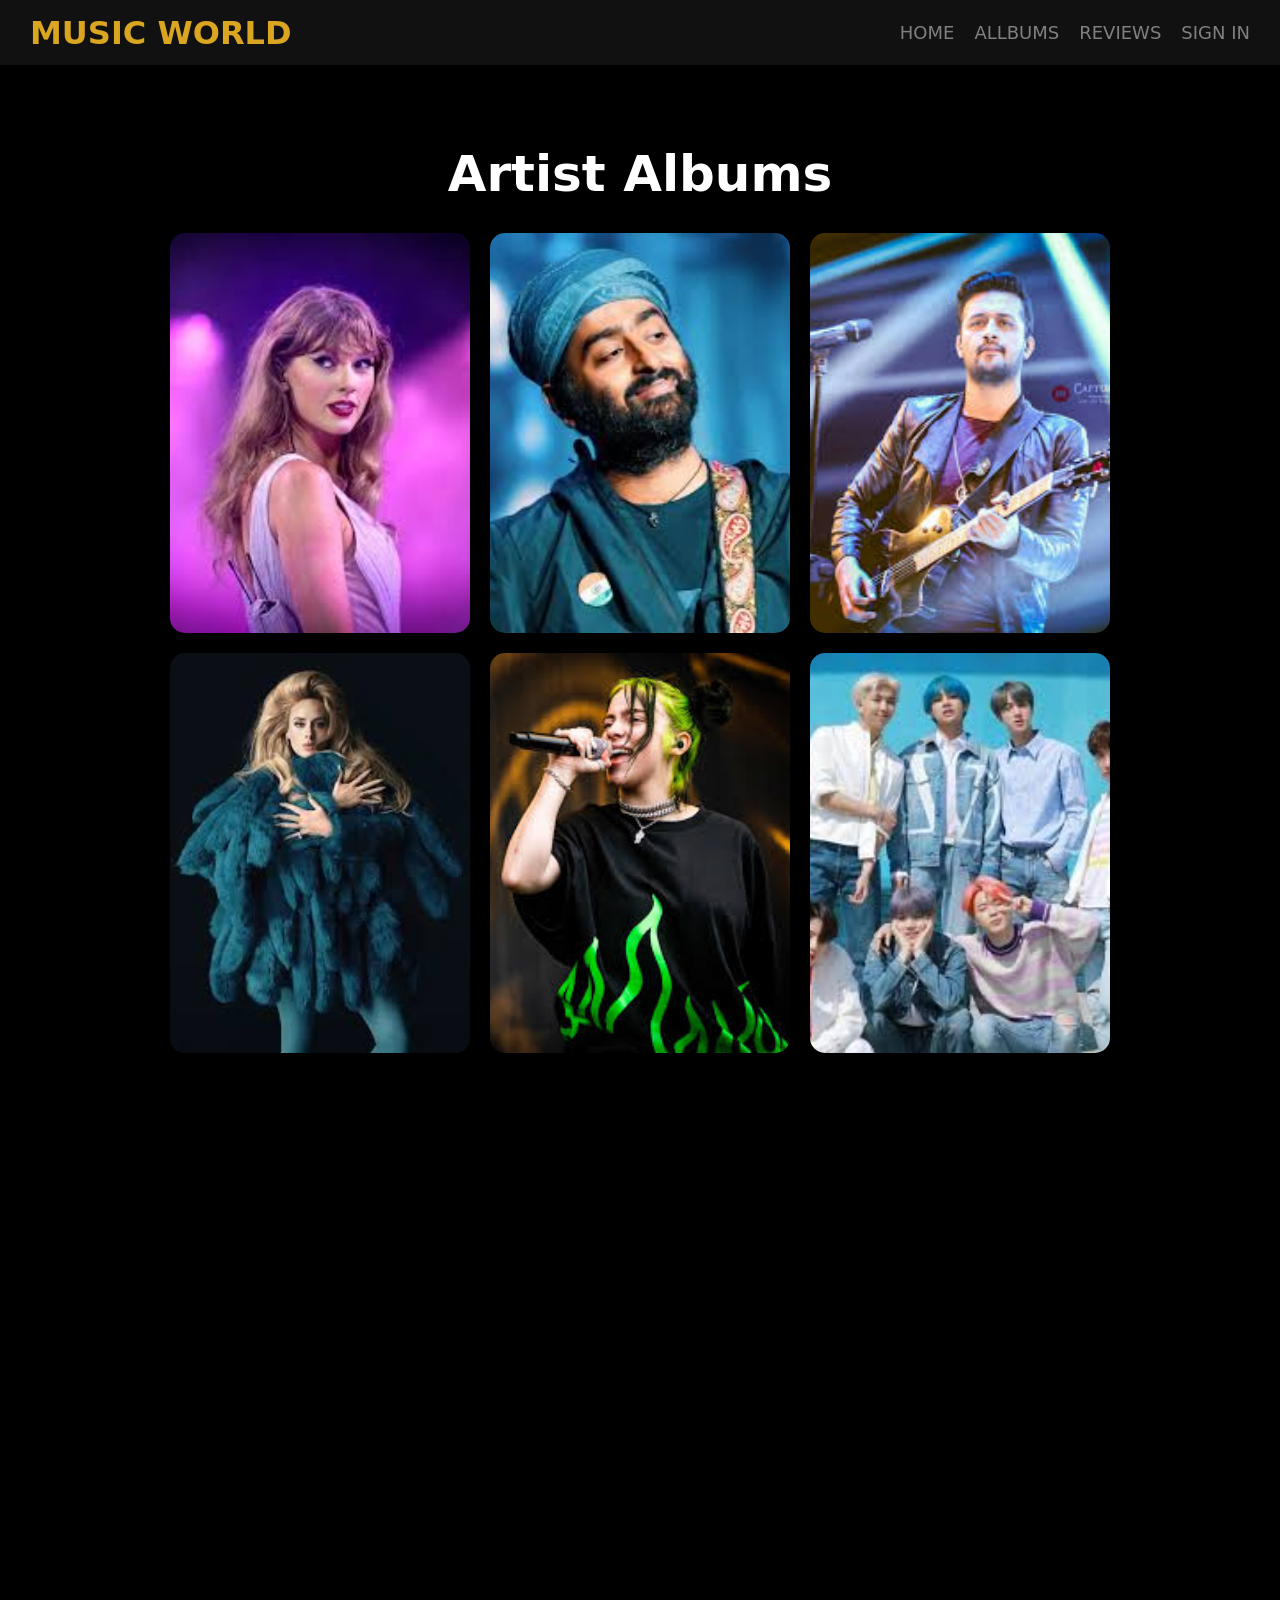
<file: allbums.html>
<!DOCTYPE html>
<html lang="en">
<head>
  <meta charset="UTF-8" />
  <meta name="viewport" content="width=device-width, initial-scale=1.0" />
  <title>MusicWorld - Albums</title>

  <!-- Main CSS -->
  <link rel="stylesheet" href="index.css" />

  <!-- AOS (Animate On Scroll) Library CSS -->
  <link href="https://unpkg.com/aos@2.3.1/dist/aos.css" rel="stylesheet" />

  <!-- Font Awesome for icons -->
  <link rel="stylesheet" href="https://cdnjs.cloudflare.com/ajax/libs/font-awesome/6.5.0/css/all.min.css" crossorigin="anonymous" referrerpolicy="no-referrer" />
</head>
<body>
  <!-- Navbar -->
  <div class="navigation">
    <div id="logo">
      <h1>MUSIC WORLD</h1>
    </div>
    <div class="menu-toggle" onclick="toggleMenu()">
      <i class="fas fa-bars"></i>
    </div>
    <div class="nav">
      <a href="index.html">HOME</a>
      <a href="allbums.html">ALLBUMS</a>
      <a href="reviews.html">REVIEWS</a>
      <a href="register.html">SIGN IN</a>
    </div>
  </div>

  <!-- Albums Page Content -->
  <section class="albums-page">
    <h1>Artist Albums</h1>

    <div class="album-grid">

      <!-- Taylor Swift -->
      <div class="album-card" style="background-image: url('./image/taylorswift.jpeg')" data-aos="zoom-in">
        <div class="album-overlay">
          <h2>Taylor Swift</h2>
          <p><strong>Genre:</strong> Pop, Country</p>
          <p><strong>Debut:</strong> 2006</p>
          <p><strong>Top Albums:</strong> Midnights, Folklore, Lover</p>
          <p><strong>Bio:</strong> Multi-Grammy award winner known for her storytelling lyrics and shift from country to pop.</p>
          <div class="album-actions">
            <button><i class="fas fa-headphones"></i> Listen</button>
            <button onclick="showLoginAlert()"><i class="fas fa-download"></i> Download</button>
          </div>
        </div>
      </div>

      <!-- Arijit Singh -->
      <div class="album-card" style="background-image: url('./image/arjithsingh.jpeg')" data-aos="zoom-in">
        <div class="album-overlay">
          <h2>Arijit Singh</h2>
          <p><strong>Genre:</strong> Romantic, Bollywood</p>
          <p><strong>Debut:</strong> 2011</p>
          <p><strong>Top Albums:</strong> Tum Hi Ho, Soulful Melodies</p>
          <p><strong>Bio:</strong> Indian playback singer with millions of fans and a soulful voice loved globally.</p>
          <div class="album-actions">
            <button><i class="fas fa-headphones"></i> Listen</button>
            <button onclick="showLoginAlert()"><i class="fas fa-download"></i> Download</button>
          </div>
        </div>
      </div>

      <!-- Atif Aslam -->
      <div class="album-card" style="background-image: url('./image/atifaslam.jpeg')" data-aos="zoom-in">
        <div class="album-overlay">
          <h2>Atif Aslam</h2>
          <p><strong>Genre:</strong> Pop, Rock</p>
          <p><strong>Debut:</strong> 2004</p>
          <p><strong>Top Albums:</strong> Doorie, Meri Kahani</p>
          <p><strong>Bio:</strong> Pakistani music star known for his emotional voice and popular ballads.</p>
          <div class="album-actions">
            <button><i class="fas fa-headphones"></i> Listen</button>
            <button onclick="showLoginAlert()"><i class="fas fa-download"></i> Download</button>
          </div>
        </div>
      </div>

      <!-- Adele -->
      <div class="album-card" style="background-image: url('./image/adele.jpeg')" data-aos="zoom-in">
        <div class="album-overlay">
          <h2>Adele</h2>
          <p><strong>Genre:</strong> Soul, Pop</p>
          <p><strong>Debut:</strong> 2008</p>
          <p><strong>Top Albums:</strong> 21, 25, 30</p>
          <p><strong>Bio:</strong> British singer-songwriter known for her deep voice and emotional ballads.</p>
          <div class="album-actions">
            <button><i class="fas fa-headphones"></i> Listen</button>
            <button onclick="showLoginAlert()"><i class="fas fa-download"></i> Download</button>
          </div>
        </div>
      </div>

      <!-- Billie Eilish -->
      <div class="album-card" style="background-image: url('./image/billieelish.jpeg')" data-aos="zoom-in">
        <div class="album-overlay">
          <h2>Billie Eilish</h2>
          <p><strong>Genre:</strong> Alternative, Pop</p>
          <p><strong>Debut:</strong> 2016</p>
          <p><strong>Top Albums:</strong> Happier Than Ever, When We All Fall Asleep</p>
          <p><strong>Bio:</strong> Young Grammy-winning artist known for her whispery vocals and bold style.</p>
          <div class="album-actions">
            <button><i class="fas fa-headphones"></i> Listen</button>
            <button onclick="showLoginAlert()"><i class="fas fa-download"></i> Download</button>
          </div>
        </div>
      </div>

      <!-- BTS -->
      <div class="album-card" style="background-image: url('./image/bts.jpeg')" data-aos="zoom-in">
        <div class="album-overlay">
          <h2>BTS</h2>
          <p><strong>Genre:</strong> K-Pop, Hip Hop</p>
          <p><strong>Debut:</strong> 2013</p>
          <p><strong>Top Albums:</strong> BE, Map of the Soul: 7</p>
          <p><strong>Bio:</strong> Global K-pop group from South Korea with a massive worldwide fan base.</p>
          <div class="album-actions">
            <button><i class="fas fa-headphones"></i> Listen</button>
            <button onclick="showLoginAlert()"><i class="fas fa-download"></i> Download</button>
          </div>
        </div>
      </div>

      <!-- Justin Bieber -->
      <div class="album-card" style="background-image: url('./image/justinbieber.jpeg')" data-aos="zoom-in">
        <div class="album-overlay">
          <h2>Justin Bieber</h2>
          <p><strong>Genre:</strong> Pop, R&B</p>
          <p><strong>Debut:</strong> 2009</p>
          <p><strong>Top Albums:</strong> Purpose, Justice</p>
          <p><strong>Bio:</strong> Canadian pop sensation who started young and rose to global stardom.</p>
          <div class="album-actions">
            <button><i class="fas fa-headphones"></i> Listen</button>
            <button onclick="showLoginAlert()"><i class="fas fa-download"></i> Download</button>
          </div>
        </div>
      </div>

      <!-- Selena Gomez -->
      <div class="album-card" style="background-image: url('./image/selenaghomez.jpeg')" data-aos="zoom-in">
        <div class="album-overlay">
          <h2>Selena Gomez</h2>
          <p><strong>Genre:</strong> Pop</p>
          <p><strong>Debut:</strong> 2009</p>
          <p><strong>Top Albums:</strong> Rare, Revival</p>
          <p><strong>Bio:</strong> American singer and actress known for her heartfelt pop music and advocacy.</p>
          <div class="album-actions">
            <button><i class="fas fa-headphones"></i> Listen</button>
            <button onclick="showLoginAlert()"><i class="fas fa-download"></i> Download</button>
          </div>
        </div>
      </div>

      <!-- Shreya Ghoshal -->
      <div class="album-card" style="background-image: url('./image/shreyaghoshal.jpeg')" data-aos="zoom-in">
        <div class="album-overlay">
          <h2>Shreya Ghoshal</h2>
          <p><strong>Genre:</strong> Classical, Bollywood</p>
          <p><strong>Debut:</strong> 2002</p>
          <p><strong>Top Albums:</strong> Devdas, Saans</p>
          <p><strong>Bio:</strong> Legendary Indian playback singer known for her sweet, powerful vocals.</p>
          <div class="album-actions">
            <button><i class="fas fa-headphones"></i> Listen</button>
            <button onclick="showLoginAlert()"><i class="fas fa-download"></i> Download</button>
          </div>
        </div>
      </div>

      <!-- The Weeknd -->
      <div class="album-card" style="background-image: url('./image/TheWeekend.jpeg')" data-aos="zoom-in">
        <div class="album-overlay">
          <h2>The Weeknd</h2>
          <p><strong>Genre:</strong> R&B, Pop</p>
          <p><strong>Debut:</strong> 2011</p>
          <p><strong>Top Albums:</strong> After Hours, Starboy</p>
          <p><strong>Bio:</strong> Canadian singer with a haunting voice and futuristic sound blending R&B and pop.</p>
          <div class="album-actions">
            <button><i class="fas fa-headphones"></i> Listen</button>
            <button onclick="showLoginAlert()"><i class="fas fa-download"></i> Download</button>
          </div>
        </div>
      </div>

    </div>
  </section>

  <!-- Scripts -->
  <script src="https://unpkg.com/aos@2.3.1/dist/aos.js"></script>
  <script>
    AOS.init();

    function showLoginAlert() {
      alert("Please login to download the album.");
    }

    function toggleMenu() {
      const nav = document.querySelector('.nav');
      nav.classList.toggle('active');
    }
  </script>
</body>
</html>
</file>
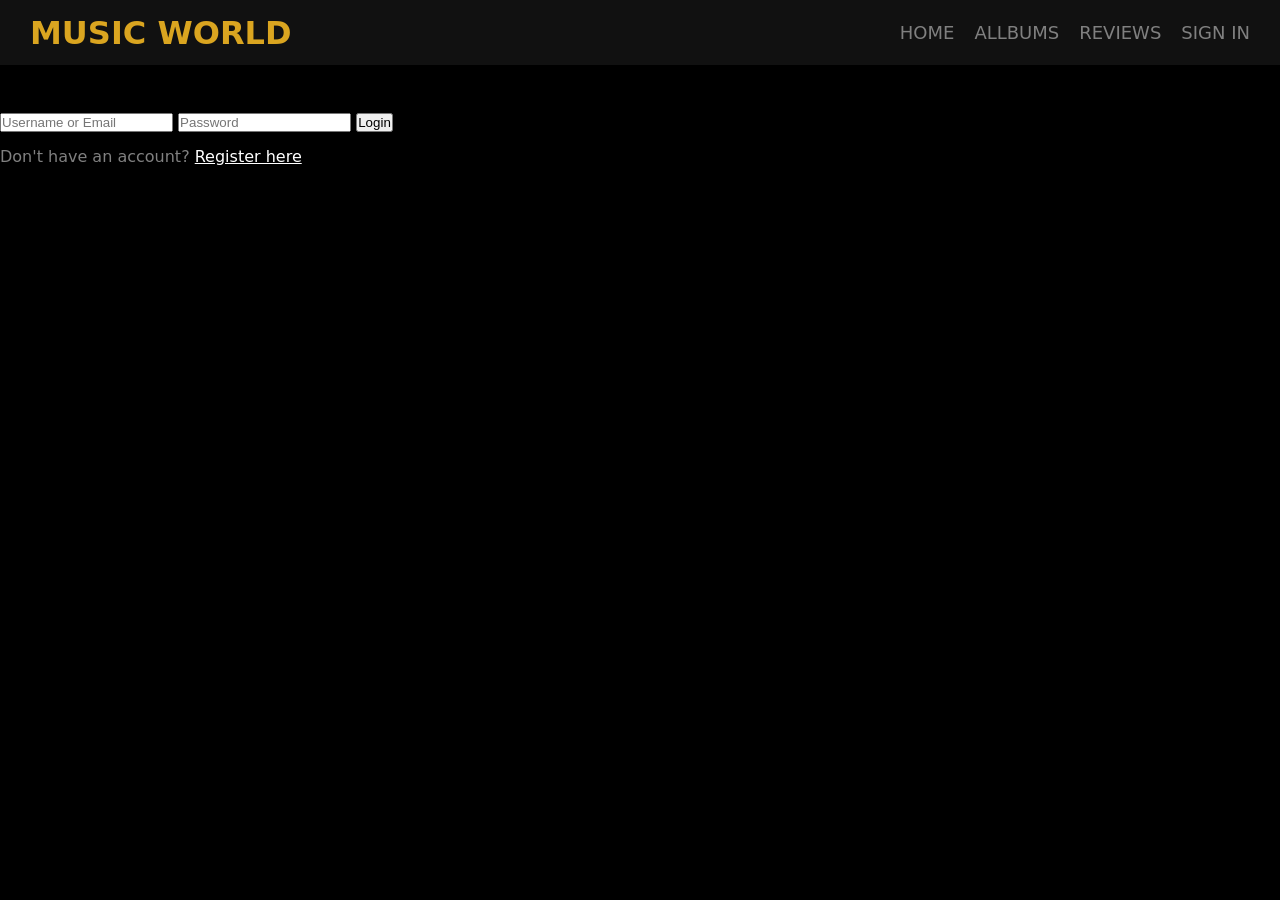
<file: login.html>
<!DOCTYPE html>
<html lang="en">
<head>
  <meta charset="UTF-8" />
  <meta name="viewport" content="width=device-width, initial-scale=1.0" />
  <title>Login - MusicWorld</title>
  <link rel="stylesheet" href="index.css"/>
</head>
<body>
  <!-- Navbar -->
  <div class="navigation">
    <div id="logo">
      <h1>MUSIC WORLD</h1>
    </div>
    <div class="menu-toggle" onclick="toggleMenu()">
      <i class="fas fa-bars"></i>
    </div>
    <div class="nav">
      <a href="index.html">HOME</a>
      <a href="allbums.html">ALLBUMS</a>
      <a href="reviews.html">REVIEWS</a>
      <a href="register.html">SIGN IN</a>
    </div>
  </div>
>

  <!-- Login Section -->
  <section class="login-page">
    <h1>Login</h1>
    <form action="#" method="post" class="login-form">
      <input type="text" name="username" placeholder="Username or Email" required />
      <input type="password" name="password" placeholder="Password" required />
      <button type="submit">Login</button>
    </form>
    <p class="login-link">Don't have an account? <a href="register.html">Register here</a></p>
  </section>
</body>
</html>
</file>
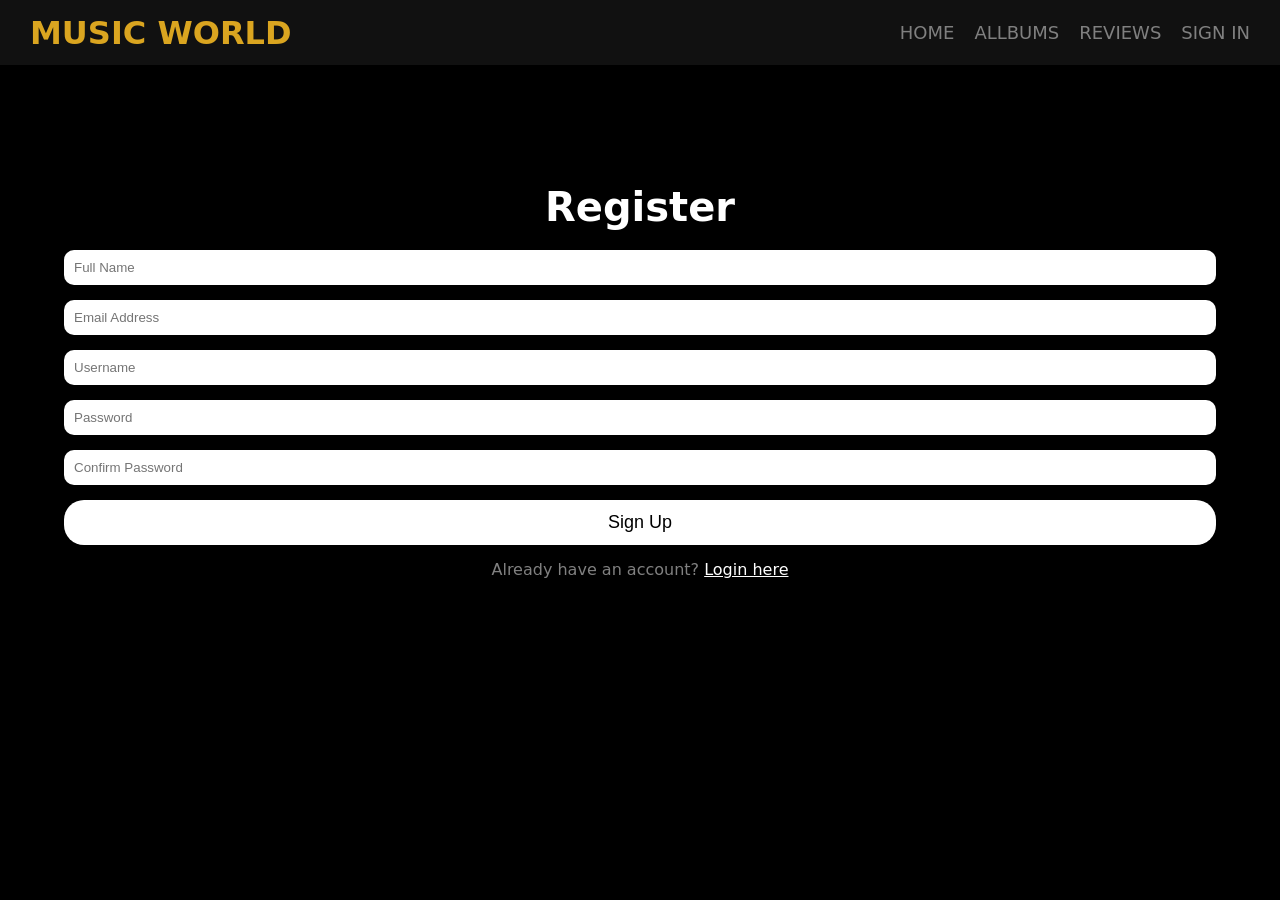
<file: register.html>
<!DOCTYPE html>
<html lang="en">
<head>
  <meta charset="UTF-8" />
  <meta name="viewport" content="width=device-width, initial-scale=1.0"/>
  <title>Register - MusicWorld</title>
  <link rel="stylesheet" href="index.css"/>
  <link rel="stylesheet" href="https://cdnjs.cloudflare.com/ajax/libs/font-awesome/6.5.0/css/all.min.css"/>
</head>
<body>
  <!-- Navbar -->
  <div class="navigation">
    <div id="logo">
      <h1>MUSIC WORLD</h1>
    </div>
    <div class="menu-toggle" onclick="toggleMenu()">
      <i class="fas fa-bars"></i>
    </div>
    <div class="nav" id="navMenu">
      <a href="index.html">HOME</a>
      <a href="allbums.html">ALLBUMS</a>
      <a href="reviews.html">REVIEWS</a>
      <a href="register.html">SIGN IN</a>
    </div>
  </div>z

  <!-- Register Form -->
  <section class="register-page">
    <h1>Register</h1>
    <form action="#" method="post" class="register-form">
      <input type="text" name="fullname" placeholder="Full Name" required />
      <input type="email" name="email" placeholder="Email Address" required />
      <input type="text" name="username" placeholder="Username" required />
      <input type="password" name="password" placeholder="Password" required />
      <input type="password" name="confirm_password" placeholder="Confirm Password" required />
      <button type="submit">Sign Up</button>
    </form>
    <p class="login-link">Already have an account? <a href="login.html">Login here</a></p>
  </section>

  <script>
    function toggleMenu() {
      const nav = document.getElementById("navMenu");
      nav.classList.toggle("active");
    }
  </script>
</body>
</html>
</file>
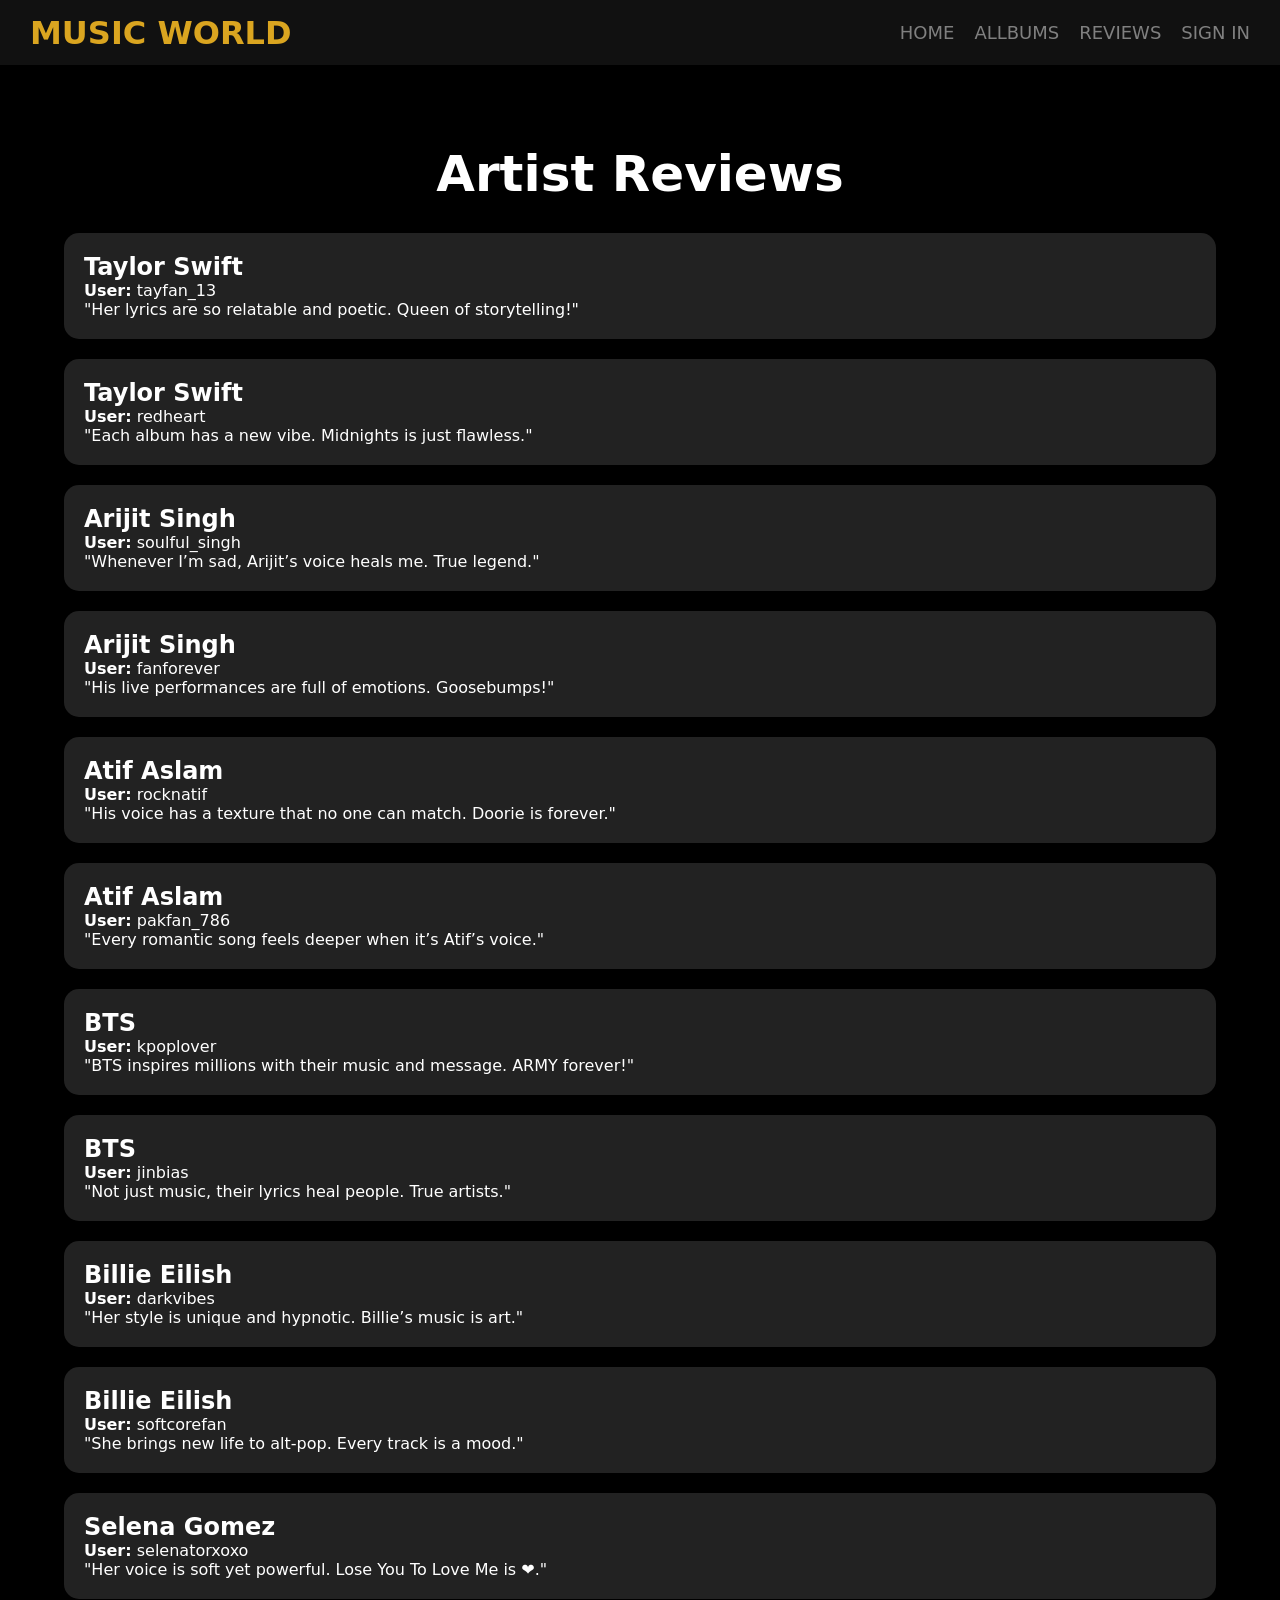
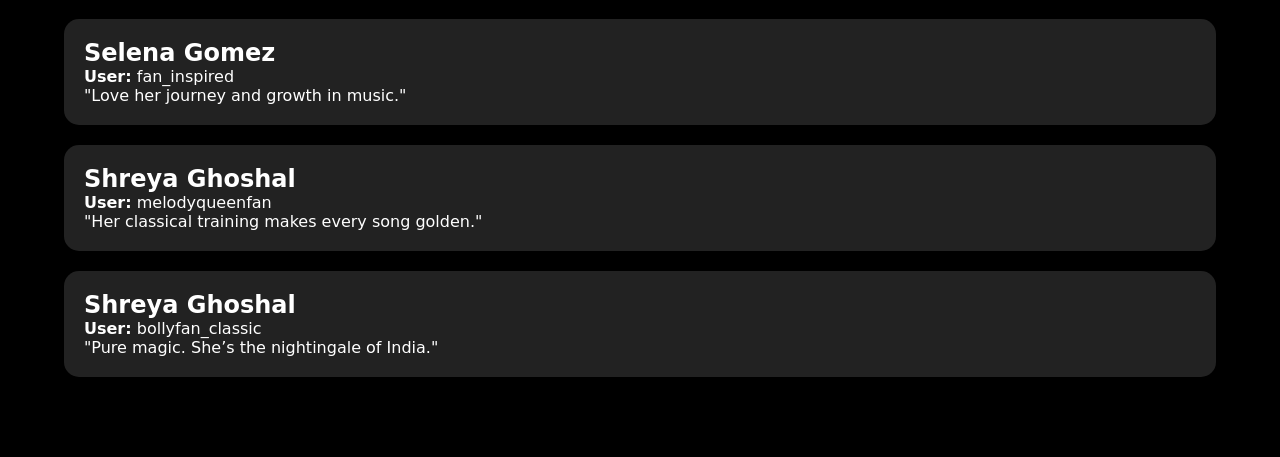
<file: reviews.html>
<!DOCTYPE html>
<html lang="en">
<head>
  <meta charset="UTF-8" />
  <meta name="viewport" content="width=device-width, initial-scale=1.0" />
  <title>Reviews - MusicWorld</title>
  <link rel="stylesheet" href="index.css" />
</head>
<body>
 <!-- Navbar -->
  <div class="navigation">
    <div id="logo">
      <h1>MUSIC WORLD</h1>
    </div>
    <div class="menu-toggle" onclick="toggleMenu()">
      <i class="fas fa-bars"></i>
    </div>
    <div class="nav" id="navMenu">
      <a href="index.html">HOME</a>
      <a href="allbums.html">ALLBUMS</a>
      <a href="reviews.html">REVIEWS</a>
      <a href="register.html">SIGN IN</a>
    </div>
  </div>

     
  <!-- Reviews Section -->
  <section class="reviews-page">
    <h1>Artist Reviews</h1>
<!-- Taylor Swift -->
<div class="review-card">
  <h2>Taylor Swift</h2>
  <p><strong>User:</strong> tayfan_13</p>
  <p>"Her lyrics are so relatable and poetic. Queen of storytelling!"</p>
</div>
<div class="review-card">
  <h2>Taylor Swift</h2>
  <p><strong>User:</strong> redheart</p>
  <p>"Each album has a new vibe. Midnights is just flawless."</p>
</div>

<!-- Arijit Singh -->
<div class="review-card">
  <h2>Arijit Singh</h2>
  <p><strong>User:</strong> soulful_singh</p>
  <p>"Whenever I’m sad, Arijit’s voice heals me. True legend."</p>
</div>
<div class="review-card">
  <h2>Arijit Singh</h2>
  <p><strong>User:</strong> fanforever</p>
  <p>"His live performances are full of emotions. Goosebumps!"</p>
</div>

<!-- Atif Aslam -->
<div class="review-card">
  <h2>Atif Aslam</h2>
  <p><strong>User:</strong> rocknatif</p>
  <p>"His voice has a texture that no one can match. Doorie is forever."</p>
</div>
<div class="review-card">
  <h2>Atif Aslam</h2>
  <p><strong>User:</strong> pakfan_786</p>
  <p>"Every romantic song feels deeper when it’s Atif’s voice."</p>
</div>

<!-- BTS -->
<div class="review-card">
  <h2>BTS</h2>
  <p><strong>User:</strong> kpoplover</p>
  <p>"BTS inspires millions with their music and message. ARMY forever!"</p>
</div>
<div class="review-card">
  <h2>BTS</h2>
  <p><strong>User:</strong> jinbias</p>
  <p>"Not just music, their lyrics heal people. True artists."</p>
</div>

<!-- Billie Eilish -->
<div class="review-card">
  <h2>Billie Eilish</h2>
  <p><strong>User:</strong> darkvibes</p>
  <p>"Her style is unique and hypnotic. Billie’s music is art."</p>
</div>
<div class="review-card">
  <h2>Billie Eilish</h2>
  <p><strong>User:</strong> softcorefan</p>
  <p>"She brings new life to alt-pop. Every track is a mood."</p>
</div>

<!-- Selena Gomez -->
<div class="review-card">
  <h2>Selena Gomez</h2>
  <p><strong>User:</strong> selenatorxoxo</p>
  <p>"Her voice is soft yet powerful. Lose You To Love Me is ❤️."</p>
</div>
<div class="review-card">
  <h2>Selena Gomez</h2>
  <p><strong>User:</strong> fan_inspired</p>
  <p>"Love her journey and growth in music."</p>
</div>

<!-- Shreya Ghoshal -->
<div class="review-card">
  <h2>Shreya Ghoshal</h2>
  <p><strong>User:</strong> melodyqueenfan</p>
  <p>"Her classical training makes every song golden."</p>
</div>
<div class="review-card">
  <h2>Shreya Ghoshal</h2>
  <p><strong>User:</strong> bollyfan_classic</p>
  <p>"Pure magic. She’s the nightingale of India."</p>
</div>

  </section>
</body>
</html>
</file>
<file: index.css>
/* Reset */
* {
  margin: 0;
  padding: 0;
  box-sizing: border-box;
}

body {
  background-color: black;
  font-family: system-ui, sans-serif;
}

/* Navbar */
.navigation {
  height: 65px;
  display: flex;
  justify-content: space-between;
  align-items: center;
  padding: 0 30px;
  background-color: #111;
  position: relative;
  z-index: 10;
}

#logo h1 {
  color: goldenrod;
}

.menu-toggle {
  display: none;
  color: white;
  font-size: 24px;
  cursor: pointer;
}

.nav {
  display: flex;
  gap: 20px;
}

.nav a {
  font-size: 18px;
  text-decoration: none;
  color: gray;
  transition: color 0.3s ease;
}

.nav a:hover {
  color: goldenrod;
}

/* Header */
.header {
  text-align: center;
  margin-top: 40px;
  color: white;
}

/* Slider */
#img1 {
  border-radius: 20px;
  margin: 80px auto;
  height: 500px;
  width: 90%;
  max-width: 1000px;
  background-image: url('./image/slider.jpg');
  background-size: cover;
  background-position: center top;
}

/* Tabs */
.tab {
  display: flex;
  justify-content: space-evenly;
  align-items: center;
  margin: 80px auto;
  width: 90%;
  flex-wrap: wrap;
}

.txt h2 {
  color: white;
  font-size: 40px;
}

.txt p {
  color: gray;
  font-size: 20px;
  margin-top: 10px;
}

#img2, #img3, #img4 {
  height: 400px;
  width: 300px;
  border-radius: 20px;
  background-size: cover;
  background-position: center;
}

#img2 { background-image: url('./image/artists.jpeg'); }
#img3 { background-image: url('./image/allbum.jpeg'); }
#img4 { background-image: url('./image/release.jpeg'); }

/* Artists slider */
.articles {
  width: 90%;
  margin: 80px auto;
}

.articles h2 {
  color: white;
  font-size: 50px;
  margin-bottom: 20px;
}

.slider-container {
  overflow-x: auto;
  width: 100%;
}

/* Slider Area */
.slider-container {
  width: 100%;
  overflow: hidden;
  position: relative;
  margin: 20px 0;
}

/* Track that moves */
.slider-track {
  display: flex;
  gap: 20px;
  animation: scroll 10s linear infinite;
}

/* Each Singer Box */
.singer-box {
  width: 260px;
  height: 340px;
  border-radius: 20px;
  background-size: cover;
  background-position: center;
  position: relative;
  flex-shrink: 0;
  box-shadow: 0 4px 10px rgba(0,0,0,0.3);
}

/* Name at bottom */
.singer-name {
  width: 100%;
  position: absolute;
  bottom: 0;
  padding: 12px;
  text-align: center;
  font-size: 20px;
  font-weight: 600;
  color: white;
  background: rgba(0,0,0,0.4);
  border-radius: 0 0 20px 20px;
}

/* Animation (Left to Right scroll) */
@keyframes scroll {
  0% {
    transform: translateX(0);
  }
  100% {
    transform: translateX(-50%);
  }
  
}


/* Instruments */
.collection {
  margin-top: 100px;
  color: gray;
}

.collection h3 {
  color: white;
  margin-bottom: 15px;
}

/* Register section */
.register {
  height: 600px;
  display: flex;
  align-items: center;
  justify-content: center;
  flex-direction: column;
  text-align: center;
  border-top: 1px solid gray;
  border-bottom: 1px solid gray;
  margin-top: 100px;
  color: white;
}

.register h1 {
  font-size: 40px;
}

.register p {
  color: gray;
  font-size: 20px;
}

.register button {
  margin-top: 20px;
  padding: 10px 20px;
  border: none;
  border-radius: 20px;
  background-color: white;
  font-size: 18px;
  cursor: pointer;
}

.register button a {
  text-decoration: none;
  color: black;
}

.register button:hover a {
  color: goldenrod;
}

/* Footer */
.footer {
  display: flex;
  flex-wrap: wrap;
  justify-content: center;
  gap: 50px;
  margin: 60px auto;
  padding: 40px;
  background-color: #111;
  color: gray;
}

.footer h3 {
  color: white;
  margin-bottom: 10px;
}

.cdn {
  text-align: center;
  padding: 20px;
  color: gray;
  font-size: 16px;
}

/* Albums Page */
.albums-page {
  width: 90%;
  margin: 80px auto;
  text-align: center;
}

.albums-page h1 {
  color: white;
  font-size: 50px;
  margin-bottom: 30px;
}

.album-grid {
  display: flex;
  flex-wrap: wrap;
  gap: 20px;
  justify-content: center;
}

.album-card {
  width: 300px;
  height: 400px;
  border-radius: 15px;
  background-size: cover;
  background-position: center;
  position: relative;
  overflow: hidden;
  cursor: pointer;
}

.album-overlay {
  position: absolute;
  top: 100%;
  left: 0;
  width: 100%;
  height: 100%;
  background: rgba(17, 17, 17, 0.95);
  color: white;
  padding: 20px;
  transition: top 0.4s ease;
  overflow-y: auto;
}

.album-card:hover .album-overlay {
  top: 0;
}

.album-overlay h2 {
  margin-top: 0;
}

.album-actions {
  margin-top: 15px;
}

.album-actions button {
  margin-right: 10px;
  padding: 8px 12px;
  border: none;
  border-radius: 20px;
  cursor: pointer;
  background-color: white;
  color: black;
  transition: all 0.3s ease;
}

.album-actions button:hover {
  background-color: goldenrod;
  color: white;
}

/* Reviews Page */
.reviews-page {
  width: 90%;
  margin: 80px auto;
  text-align: center;
}

.reviews-page h1 {
  color: white;
  font-size: 50px;
  margin-bottom: 30px;
}

.review-card {
  background-color: #222;
  color: white;
  padding: 20px;
  margin-bottom: 20px;
  border-radius: 15px;
  text-align: left;
}

/* Register Page */
.register-page {
  width: 90%;
  margin: 100px auto;
  text-align: center;
  color: white;
}

.register-page h1 {
  font-size: 40px;
  margin-bottom: 20px;
}

.register-form {
  display: flex;
  flex-direction: column;
  gap: 15px;
}

.register-form input {
  padding: 10px;
  border: none;
  border-radius: 10px;
  width: 100%;
}

.register-form button {
  padding: 12px;
  border: none;
  border-radius: 20px;
  background-color: white;
  color: black;
  font-size: 18px;
  cursor: pointer;
  transition: all 0.3s ease;
}

.register-form button:hover {
  background-color: goldenrod;
  color: white;
}

.login-link {
  margin-top: 15px;
  color: gray;
}

.login-link a {
  color: white;
  text-decoration: underline;
}

.login-link a:hover {
  color: goldenrod;
}

/* Navbar toggle */
@media (max-width: 768px) {
  .menu-toggle {
    display: block;
  }

  .nav {
    display: none;
    flex-direction: column;
    backdrop-filter: blur(10px);
    background: rgba(17, 17, 17, 0.7);
    position: absolute;
    top: 65px;
    left: 0;
    width: 100%;
    padding: 20px 0;
    transition: all 0.4s ease;
  }

  .nav.active {
    display: flex;
  }

  .nav a {
    padding: 12px 0;
    border-top: 1px solid gray;
    text-align: center;
  }

  .nav a:first-child {
    border-top: none;
  }

  #img1 {
    height: 300px;
  }

  #img2, #img3, #img4 {
    width: 90%;
    height: 250px;
    margin-top: 20px;
  }

  .singer-box {
    width: 200px;
    height: 200px;
  }
}
</file>
